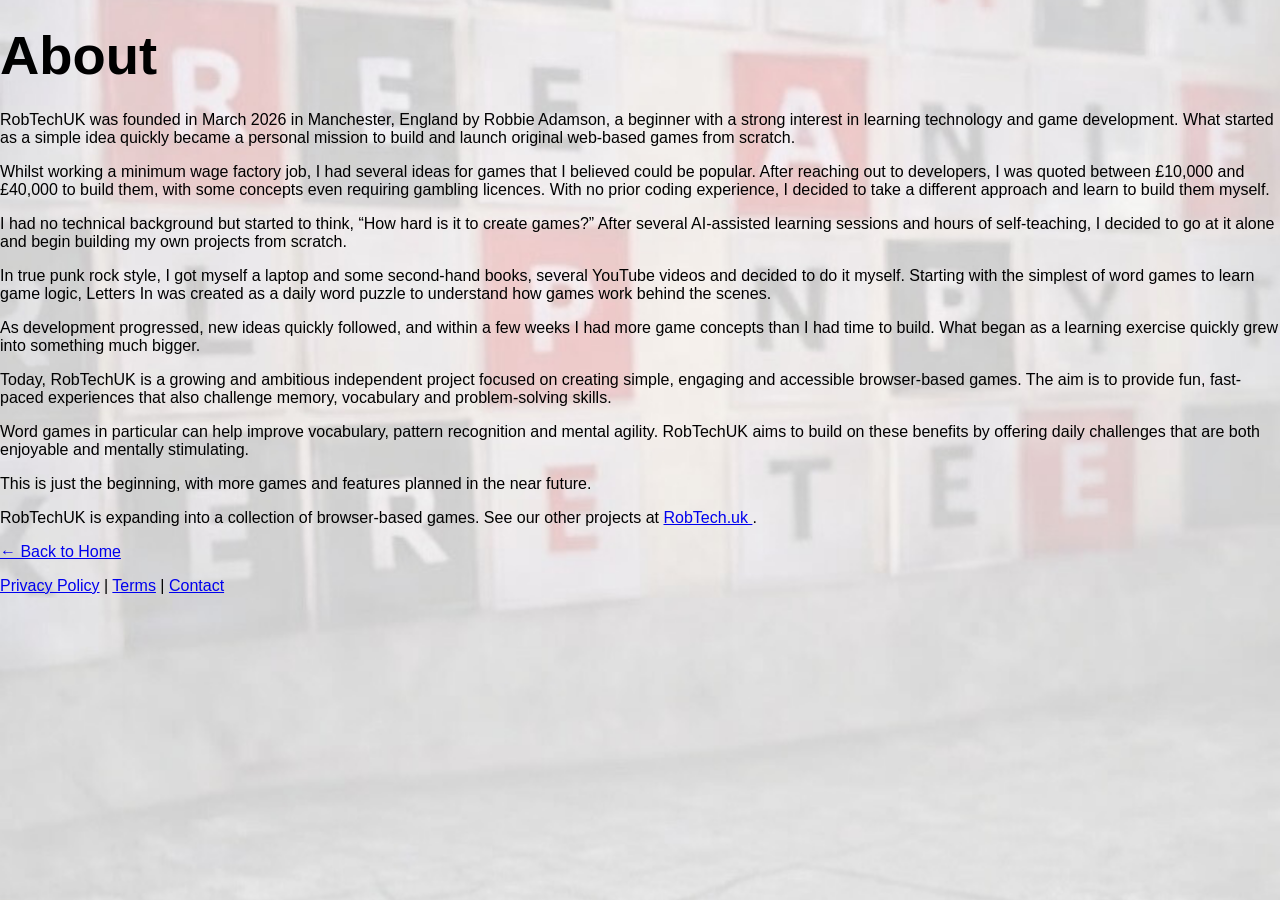
<file: about.html>
<!DOCTYPE html>
<html lang="en">
<head>
  <meta charset="UTF-8">
  <meta name="viewport" content="width=device-width, initial-scale=1.0">
  <title>About - Letters In</title>

  <link rel="stylesheet" href="style.css">

  <!-- Google AdSense -->
  <script async src="https://pagead2.googlesyndication.com/pagead/js/adsbygoogle.js?client=ca-pub-7137119315620021"
     crossorigin="anonymous"></script>

  <meta name="description" content="Learn more about RobTechUK, creator of Letters In and other word games designed to challenge memory, vocabulary and problem-solving skills.">
</head>
<body>

  <div class="page-container">
    <h1>About</h1>

    <p>
      RobTechUK was founded in March 2026 in Manchester, England by Robbie Adamson, a beginner with a strong interest in learning technology and game development. What started as a simple idea quickly became a personal mission to build and launch original web-based games from scratch.
    </p>

    <p>
      Whilst working a minimum wage factory job, I had several ideas for games that I believed could be popular. After reaching out to developers, I was quoted between £10,000 and £40,000 to build them, with some concepts even requiring gambling licences. With no prior coding experience, I decided to take a different approach and learn to build them myself.
    </p>

    <p>
      I had no technical background but started to think, “How hard is it to create games?” After several AI-assisted learning sessions and hours of self-teaching, I decided to go at it alone and begin building my own projects from scratch.
    </p>

    <p>
      In true punk rock style, I got myself a laptop and some second-hand books, several YouTube videos and decided to do it myself. Starting with the simplest of word games to learn game logic, Letters In was created as a daily word puzzle to understand how games work behind the scenes.
    </p>

    <p>
      As development progressed, new ideas quickly followed, and within a few weeks I had more game concepts than I had time to build. What began as a learning exercise quickly grew into something much bigger.
    </p>

    <p>
      Today, RobTechUK is a growing and ambitious independent project focused on creating simple, engaging and accessible browser-based games. The aim is to provide fun, fast-paced experiences that also challenge memory, vocabulary and problem-solving skills.
    </p>

    <p>
      Word games in particular can help improve vocabulary, pattern recognition and mental agility. RobTechUK aims to build on these benefits by offering daily challenges that are both enjoyable and mentally stimulating.
    </p>

    <p>
      This is just the beginning, with more games and features planned in the near future.
    </p>

    <p>
  <p>
  RobTechUK is expanding into a collection of browser-based games.
  See our other projects at 
  <a href="https://robtech.uk" target="_blank" rel="noopener noreferrer">
    RobTech.uk
  </a>.
</p>
    <p>
      <a href="index.html" class="back-btn">← Back to Home</a>
    </p>
  </div>

  <footer>
    <a href="privacy.html">Privacy Policy</a> |
    <a href="terms.html">Terms</a> |
    <a href="contact.html">Contact</a>
  </footer>

</body>
</html>
</file>
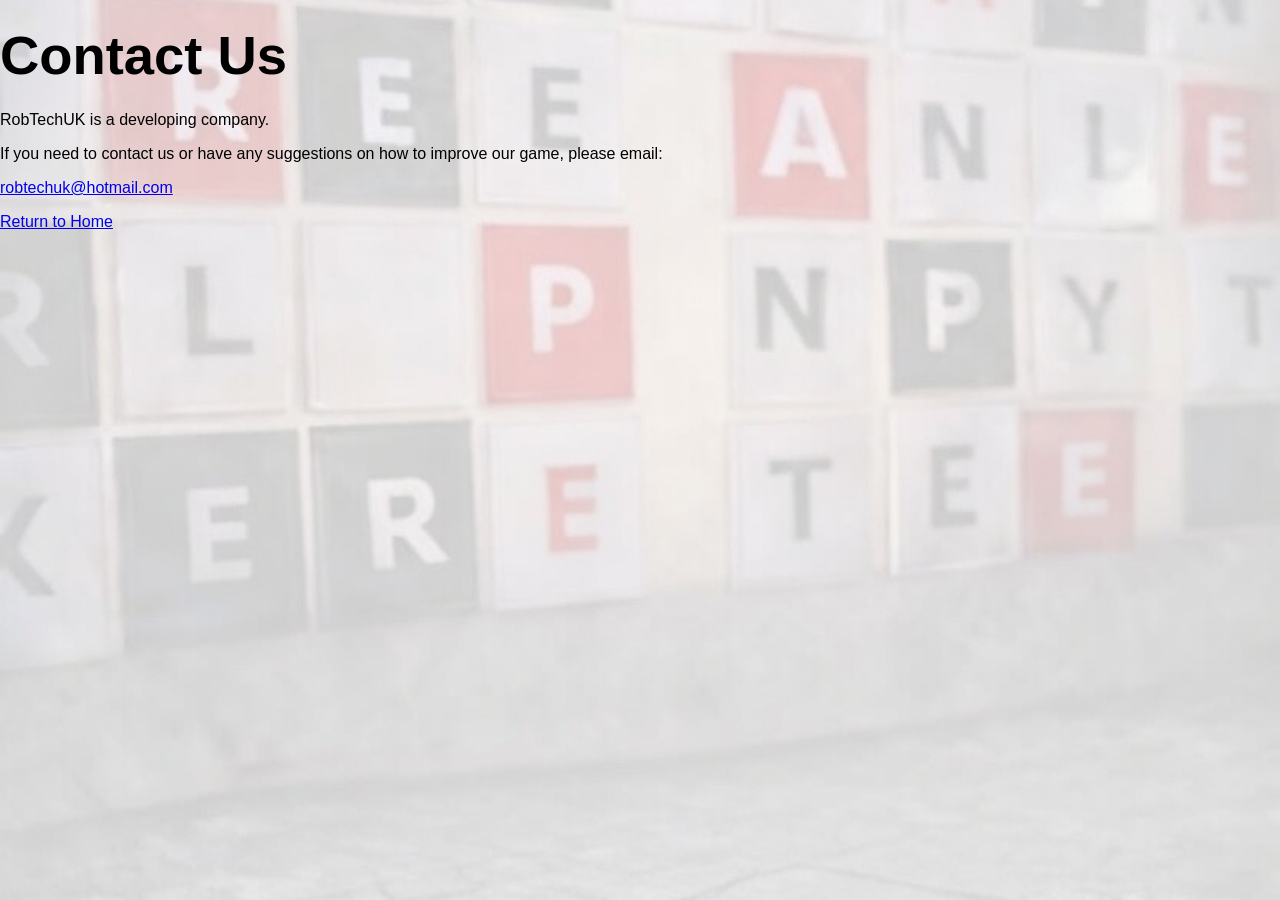
<file: contact.html>
<!DOCTYPE html>
<html lang="en">
<head>
  <meta charset="UTF-8">
  <meta name="viewport" content="width=device-width, initial-scale=1.0">
  <title>Contact Us - RobTechUK</title>
  <link rel="stylesheet" href="style.css">
  <script async src="https://pagead2.googlesyndication.com/pagead/js/adsbygoogle.js?client=ca-pub-7137119315620021"
     crossorigin="anonymous"></script>
</head>
<body>

  <div class="page-container">
    <h1>Contact Us</h1>

    <p>
  RobTechUK is a developing company.
</p>

<p>
  If you need to contact us or have any suggestions on how to improve our game,
  please email:
</p>

<p>
  <a href="mailto:robtechuk@hotmail.com">robtechuk@hotmail.com</a>
</p>

<a href="index.html" class="home-button">Return to Home</a>

  </div>
<div class="ad-container">
  <ins class="adsbygoogle"
       style="display:block"
       data-ad-client="ca-pub-7137119315620021"
       data-ad-slot="5369699218"
       data-ad-format="auto"
       data-full-width-responsive="true"></ins>
</div>


</body>
</html>
</file>
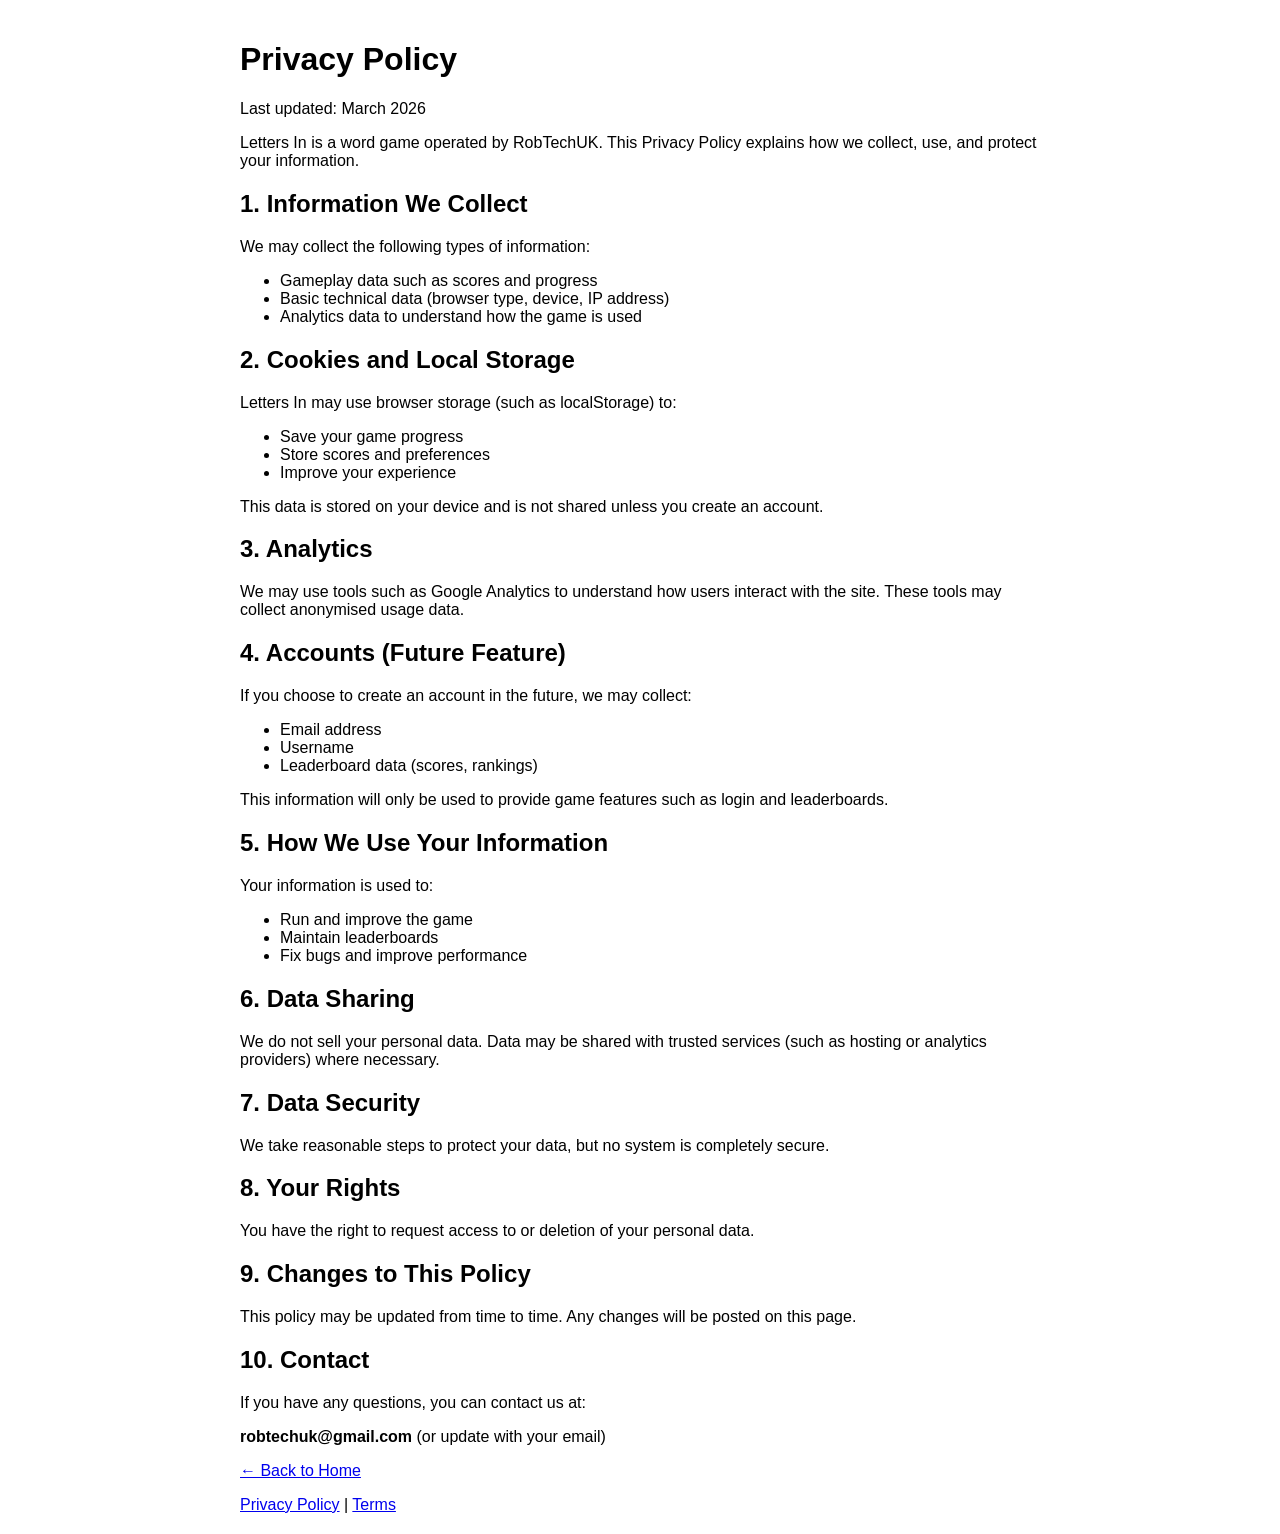
<file: privacy.html>
<!DOCTYPE html>
<html lang="en">
<head>
  <meta charset="UTF-8">
  <meta name="viewport" content="width=device-width, initial-scale=1.0">
  <title>Privacy Policy - Letters In</title>
  <script async src="https://pagead2.googlesyndication.com/pagead/js/adsbygoogle.js?client=ca-pub-7137119315620021"
     crossorigin="anonymous"></script>
</head>
<body style="font-family: Arial, sans-serif; max-width: 800px; margin: auto; padding: 20px;">

  <h1>Privacy Policy</h1>

  <p>Last updated: March 2026</p>

  <p>Letters In is a word game operated by RobTechUK. This Privacy Policy explains how we collect, use, and protect your information.</p>

  <h2>1. Information We Collect</h2>

  <p>We may collect the following types of information:</p>
  <ul>
    <li>Gameplay data such as scores and progress</li>
    <li>Basic technical data (browser type, device, IP address)</li>
    <li>Analytics data to understand how the game is used</li>
  </ul>

  <h2>2. Cookies and Local Storage</h2>

  <p>Letters In may use browser storage (such as localStorage) to:</p>
  <ul>
    <li>Save your game progress</li>
    <li>Store scores and preferences</li>
    <li>Improve your experience</li>
  </ul>

  <p>This data is stored on your device and is not shared unless you create an account.</p>

  <h2>3. Analytics</h2>

  <p>We may use tools such as Google Analytics to understand how users interact with the site. These tools may collect anonymised usage data.</p>

  <h2>4. Accounts (Future Feature)</h2>

  <p>If you choose to create an account in the future, we may collect:</p>
  <ul>
    <li>Email address</li>
    <li>Username</li>
    <li>Leaderboard data (scores, rankings)</li>
  </ul>

  <p>This information will only be used to provide game features such as login and leaderboards.</p>

  <h2>5. How We Use Your Information</h2>

  <p>Your information is used to:</p>
  <ul>
    <li>Run and improve the game</li>
    <li>Maintain leaderboards</li>
    <li>Fix bugs and improve performance</li>
  </ul>

  <h2>6. Data Sharing</h2>

  <p>We do not sell your personal data. Data may be shared with trusted services (such as hosting or analytics providers) where necessary.</p>

  <h2>7. Data Security</h2>

  <p>We take reasonable steps to protect your data, but no system is completely secure.</p>

  <h2>8. Your Rights</h2>

  <p>You have the right to request access to or deletion of your personal data.</p>

  <h2>9. Changes to This Policy</h2>

  <p>This policy may be updated from time to time. Any changes will be posted on this page.</p>

  <h2>10. Contact</h2>

  <p>If you have any questions, you can contact us at:</p>
  <p><strong>robtechuk@gmail.com</strong> (or update with your email)</p>
<p>
  <a href="index.html" class="back-btn">← Back to Home</a>
</p>

<footer>
  <a href="privacy.html">Privacy Policy</a> |
  <a href="terms.html">Terms</a>
</footer>
<div class="ad-container">
  <ins class="adsbygoogle"
       style="display:block"
       data-ad-client="ca-pub-7137119315620021"
       data-ad-slot="5369699218"
       data-ad-format="auto"
       data-full-width-responsive="true"></ins>
</div>

<script>
  (adsbygoogle = window.adsbygoogle || []).push({});
</script>
</body>
</html>
</file>
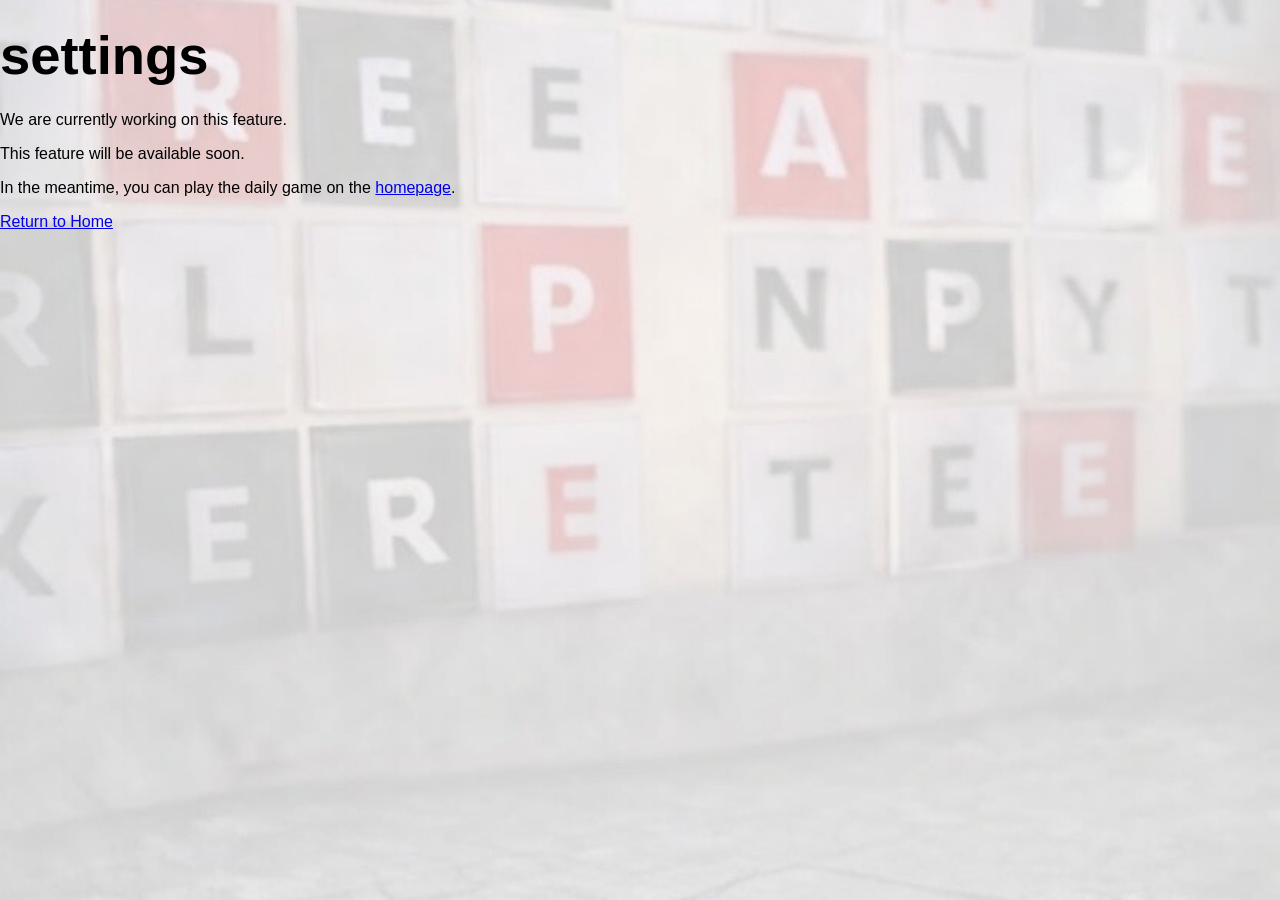
<file: settings.html>
<!DOCTYPE html>
<html lang="en">
<head>
  <meta charset="UTF-8">
  <meta name="viewport" content="width=device-width, initial-scale=1.0">
  <title>settings - RobTechUK</title>
  <link rel="stylesheet" href="style.css">
  <script async src="https://pagead2.googlesyndication.com/pagead/js/adsbygoogle.js?client=ca-pub-7137119315620021"
     crossorigin="anonymous"></script>
</head>
<body>

  <div class="page-container">
    <h1>settings</h1>

    <p>We are currently working on this feature.</p>

    <p>This feature will be available soon.</p>
    
    <p>
In the meantime, you can play the daily game on the <a href="index.html">homepage</a>.
</p>
    <a href="index.html" class="home-button">Return to Home</a>

  </div>

</body>
</html>
</file>
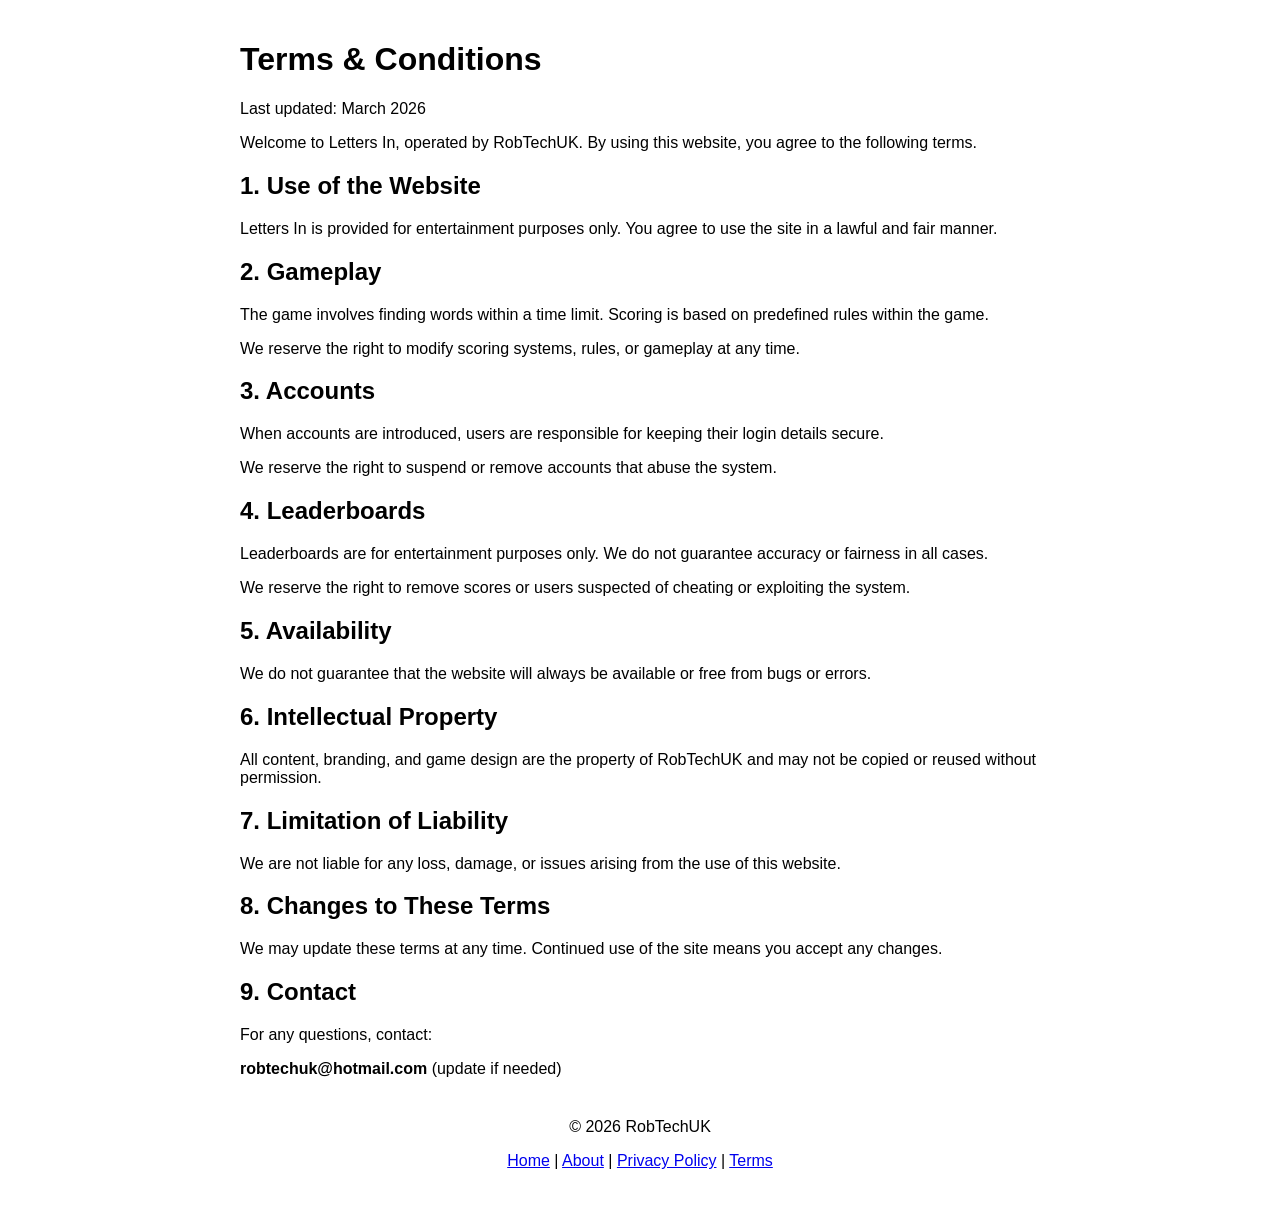
<file: terms.html>
<!DOCTYPE html>
<html lang="en">
<head>
  <meta charset="UTF-8">
  <meta name="viewport" content="width=device-width, initial-scale=1.0">
  <title>Terms & Conditions - Letters In</title>
  <script async src="https://pagead2.googlesyndication.com/pagead/js/adsbygoogle.js?client=ca-pub-7137119315620021"
     crossorigin="anonymous"></script>
</head>
<body style="font-family: Arial, sans-serif; max-width: 800px; margin: auto; padding: 20px;">

  <h1>Terms & Conditions</h1>

  <p>Last updated: March 2026</p>

  <p>Welcome to Letters In, operated by RobTechUK. By using this website, you agree to the following terms.</p>

  <h2>1. Use of the Website</h2>
  <p>Letters In is provided for entertainment purposes only. You agree to use the site in a lawful and fair manner.</p>

  <h2>2. Gameplay</h2>
  <p>The game involves finding words within a time limit. Scoring is based on predefined rules within the game.</p>
  <p>We reserve the right to modify scoring systems, rules, or gameplay at any time.</p>

  <h2>3. Accounts</h2>
  <p>When accounts are introduced, users are responsible for keeping their login details secure.</p>
  <p>We reserve the right to suspend or remove accounts that abuse the system.</p>

  <h2>4. Leaderboards</h2>
  <p>Leaderboards are for entertainment purposes only. We do not guarantee accuracy or fairness in all cases.</p>
  <p>We reserve the right to remove scores or users suspected of cheating or exploiting the system.</p>

  <h2>5. Availability</h2>
  <p>We do not guarantee that the website will always be available or free from bugs or errors.</p>

  <h2>6. Intellectual Property</h2>
  <p>All content, branding, and game design are the property of RobTechUK and may not be copied or reused without permission.</p>

  <h2>7. Limitation of Liability</h2>
  <p>We are not liable for any loss, damage, or issues arising from the use of this website.</p>

  <h2>8. Changes to These Terms</h2>
  <p>We may update these terms at any time. Continued use of the site means you accept any changes.</p>

  <h2>9. Contact</h2>
  <p>For any questions, contact:</p>
  <p><strong>robtechuk@hotmail.com</strong> (update if needed)</p>

  <footer style="margin-top: 40px; text-align: center;">
    <p>© 2026 RobTechUK</p>
    <p>
      <a href="index.html">Home</a> |
      <a href="about.html">About</a> |
      <a href="privacy.html">Privacy Policy</a> |
      <a href="terms.html">Terms</a>
    </p>
  </footer>
<div class="ad-container">
  <ins class="adsbygoogle"
       style="display:block"
       data-ad-client="ca-pub-7137119315620021"
       data-ad-slot="5369699218"
       data-ad-format="auto"
       data-full-width-responsive="true"></ins>
</div>

<script>
  (adsbygoogle = window.adsbygoogle || []).push({});
</script>
</body>
</html>
</file>
<file: style.css>
html, body {
  margin: 0;
  padding: 0;
  box-sizing: border-box;
  min-height: 100vh;
  font-family: Arial, sans-serif;
  background: url("./background.jpg") center center / cover no-repeat;
  overflow-x: hidden;
}

*,
*::before,
*::after {
  box-sizing: inherit;
}

/* HOME SCREEN */
.home-container {
  position: relative;
  width: 100%;
  max-width: 600px;
  margin: 0 auto;
}

.home-container img {
  width: 100%;
  height: auto;
  display: block;
}

.hotspot {
  position: absolute;
  display: block;
  z-index: 20;
}

/* TOP MENU HOTSPOTS */
.home-link { top: 0.5%; left: 0.5%; width: 11%; height: 7%; }
.leaderboard-link { top: 0.5%; left: 12%; width: 16%; height: 7%; }
.privacy-link { top: 0.5%; left: 28.5%; width: 21%; height: 7%; }
.terms-link { top: 0.5%; left: 49.5%; width: 19%; height: 7%; }
.about-link { top: 0.5%; left: 69%; width: 11%; height: 7%; }
.settings-link { top: 0.5%; left: 80%; width: 11%; height: 7%; }
.profile-link { top: 0.5%; left: 91%; width: 9%; height: 7%; }

/* PLAY BUTTON */
.play-button {
  position: absolute;
  left: 50%;
  top: 65%;
  transform: translate(-50%, -50%);
  width: 46%;
  height: 11%;
  cursor: pointer;
  z-index: 9999;
}

/* CONTACT */
.contact-link {
  bottom: 4%;
  right: 1.5%;
  width: 26%;
  height: 7%;
}

/* RULES */
#rules-screen {
  position: fixed;
  top: 0;
  left: 0;
  width: 100%;
  height: 100%;
  background: rgba(0,0,0,0.85);
  z-index: 9999;
  display: none;
  justify-content: center;
  align-items: center;
}

.rules-container {
  background: rgba(255,255,255,0.95);
  color: black;
  padding: 25px;
  max-width: 500px;
  width: 90%;
  border-radius: 14px;
  text-align: left;
}

.rules-container h1 {
  margin: 0 0 20px;
  font-size: 2rem;
  text-align: center;
}

.rules-container p {
  margin: 0 0 14px;
}

.rules-container button {
  display: block;
  margin: 25px auto 0;
  padding: 14px 28px;
  background: #2e8b57;
  color: white;
  border: none;
  border-radius: 10px;
}

/* GAME */
#game {
  width: 100%;
  max-width: 700px;
  margin: 0 auto;
  padding: 30px 16px 140px;
  display: flex;
  flex-direction: column;
  align-items: center;
}

/* TITLE */
h1 {
  font-size: 3.4rem;
  color: black;
  margin: 24px 0;
}
.subheading {
  font-size: 1.6rem;
  font-weight: normal;
  margin-top: -10px;
  margin-bottom: 20px;
  color: #333;
  text-align:center;
}
/* LETTERS */
#letters {
  display: grid;
  grid-template-columns: repeat(5, 56px);
  gap: 10px;
  justify-content: center;
  margin: 20px auto;
}

.tile {
  width: 56px;
  height: 56px;
  display: flex;
  justify-content: center;
  align-items: center;
  background: linear-gradient(to bottom, #7d8b99, #55616d);
  color: black;
  font-size: 2rem;
  font-weight: bold;
  border-radius: 8px;
  box-shadow: 0 4px 0 #3f4952;
}

/* INFO */
#infoBar {
  display: flex;
  gap: 25px;
  margin: 16px 0 24px;
  font-weight: bold;
  color: black;
}

/* INPUT */
.input-row {
  display: flex;
  flex-direction: column;
  align-items: center;
  gap: 12px;
  margin: 0 auto 20px;
}

#wordInput {
  width: 280px;
  max-width: 90%;
  padding: 14px;
  font-size: 16px;
  border-radius: 10px;
  border: none;
  text-align: center;
}

#submitBtn {
  width: 180px;
  padding: 14px;
  font-size: 16px;
  border-radius: 10px;
  border: none;
  cursor: pointer;
}

/* MESSAGES */
#message,
#finalScore {
  margin-top: 15px;
  color: black;
}

/* MOBILE */
@media (max-width: 768px) {
  #game {
    padding: 24px 16px 140px;
  }
.subheading {
  font-size: 1.2rem;
}
  h1 {
    font-size: 3rem;
    margin: 20px 0 18px;
    text-align: center;
  }

  #letters {
    grid-template-columns: repeat(5, 54px);
    gap: 10px;
    margin: 20px auto;
  }

  .tile {
    width: 54px;
    height: 54px;
    font-size: 2rem;
  }

  #infoBar {
    flex-direction: column;
    gap: 10px;
    font-size: 1.3rem;
    margin: 18px 0 20px;
  }

  .input-row {
    flex-direction: column;
    gap: 12px;
    width: 100%;
  }

  #wordInput {
    width: 280px;
    max-width: 90%;
    font-size: 16px;
    padding: 14px;
  }

  #submitBtn {
    width: 160px;
    font-size: 16px;
    padding: 14px;
  }
}
.more-games {
  margin-top: 25px;
  padding: 15px;
  background: rgba(255,255,255,0.05);
  border-radius: 10px;
  text-align: left;
}

.more-games h2 {
  margin-bottom: 10px;
}

.more-games a {
  color: #00c3ff;
  text-decoration: none;
  font-weight: bold;
}

.more-games a:hover {
  text-decoration: underline;
}
.brain-quote {
  margin-top: 20px;
  padding: 15px;
  font-style: italic;
  background: rgba(0,0,0,0.05);
  border-left: 4px solid #00c3ff;
}
.account-required-box {
  margin-top: 15px;
  padding: 15px;
  background: rgba(255,255,255,0.9);
  border-radius: 12px;
  text-align: center;
}

.account-required-box button {
  display: block;
  width: 90%;
  max-width: 260px;
  margin: 8px auto;
  padding: 10px;
  font-size: 16px;
  border-radius: 8px;
  cursor: pointer;
}
.account-link {
  position: absolute;
  left: 50%;
  transform: translateX(-50%);
  top: 85%; /* adjust slightly if needed */

  background: rgba(0, 0, 0, 0.7);
  color: white;
  padding: 10px 18px;
  border-radius: 10px;
  text-decoration: none;
  font-size: 16px;

  z-index: 10;
}

.account-link:hover {
  background: rgba(0, 0, 0, 0.9);
}
.end-buttons {
  display: flex;
  flex-direction: column;
  align-items: center;
  gap: 10px;
  margin-top: 20px;
}

.submit-score-btn {
  background: #28a745;
  color: white;
  font-size: 18px;
  padding: 14px 30px;
  border: none;
  border-radius: 10px;
  cursor: pointer;
  font-weight: bold;

  box-shadow: 0 4px 10px rgba(0,0,0,0.3);
  transition: all 0.2s ease;
}

.submit-score-btn:hover {
  background: #218838;
  transform: scale(1.05);
}
.submit-score-btn {
  width: 80%;
  max-width: 300px;
}
/* ADDITION - Profile page */

.profile-page {
  margin: 0;
  min-height: 100vh;
  background-image: url("background.jpg");
  background-size: cover;
  background-position: center;
  background-attachment: fixed;
  font-family: Arial, sans-serif;
}

.profile-container {
  min-height: 100vh;
  display: flex;
  justify-content: center;
  align-items: flex-start;
  padding: 40px 16px;
  box-sizing: border-box;
}

.profile-box {
  width: 100%;
  max-width: 700px;
  background: rgba(255, 255, 255, 0.92);
  border-radius: 18px;
  padding: 25px;
  box-shadow: 0 4px 18px rgba(0, 0, 0, 0.25);
  text-align: center;
}

.profile-box h1 {
  margin-top: 0;
  font-size: 2rem;
}

.profile-section {
  margin-top: 25px;
  padding: 18px;
  border-radius: 14px;
  background: rgba(255, 255, 255, 0.75);
}

.profile-section h2 {
  margin-top: 0;
}

.stats-grid {
  display: grid;
  grid-template-columns: repeat(2, 1fr);
  gap: 12px;
}

.stat-card {
  background: white;
  border-radius: 12px;
  padding: 15px 10px;
  box-shadow: 0 2px 8px rgba(0, 0, 0, 0.12);
}

.stat-number {
  display: block;
  font-size: 1.8rem;
  font-weight: bold;
  color: #1b7f3a;
}

.stat-label {
  display: block;
  font-size: 0.95rem;
  margin-top: 4px;
}

.profile-button {
  background: #1b7f3a;
  color: white;
  border: none;
  border-radius: 10px;
  padding: 11px 20px;
  font-size: 1rem;
  font-weight: bold;
  cursor: pointer;
}

.danger-zone {
  border: 2px solid #c0392b;
}

.delete-account-button {
  background: #c0392b;
  color: white;
  border: none;
  border-radius: 10px;
  padding: 11px 20px;
  font-size: 1rem;
  font-weight: bold;
  cursor: pointer;
}

.back-home {
  display: inline-block;
  margin-top: 22px;
  color: #111;
  font-weight: bold;
  text-decoration: none;
}

@media (max-width: 500px) {
  .stats-grid {
    grid-template-columns: 1fr;
  }

  .profile-box {
    padding: 18px;
  }
}
.account-subtext {
  font-size: 14px;
  color: #ccc;
  margin-top: -10px;
  margin-bottom: 20px;
  line-height: 1.5;
}

.signin-link {
  color: #4da6ff;
  cursor: pointer;
  text-decoration: underline;
}
</file>
